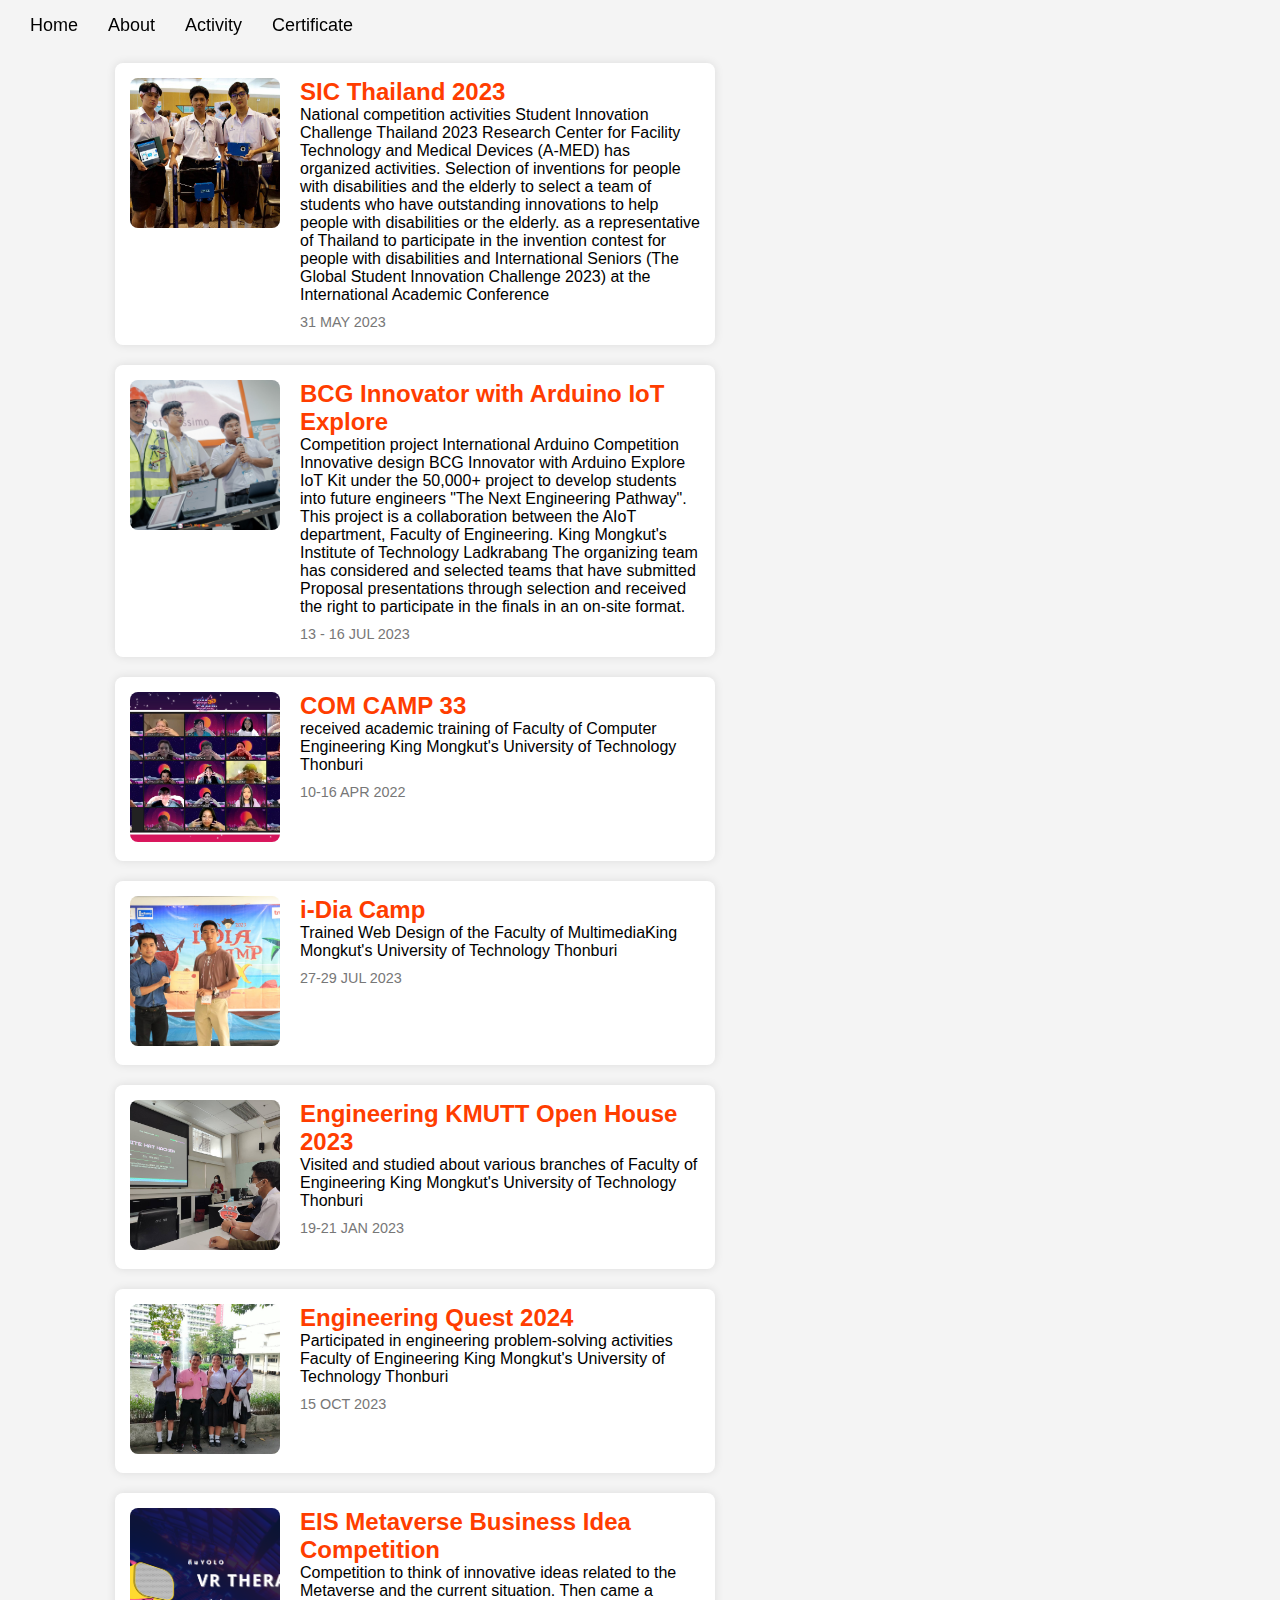
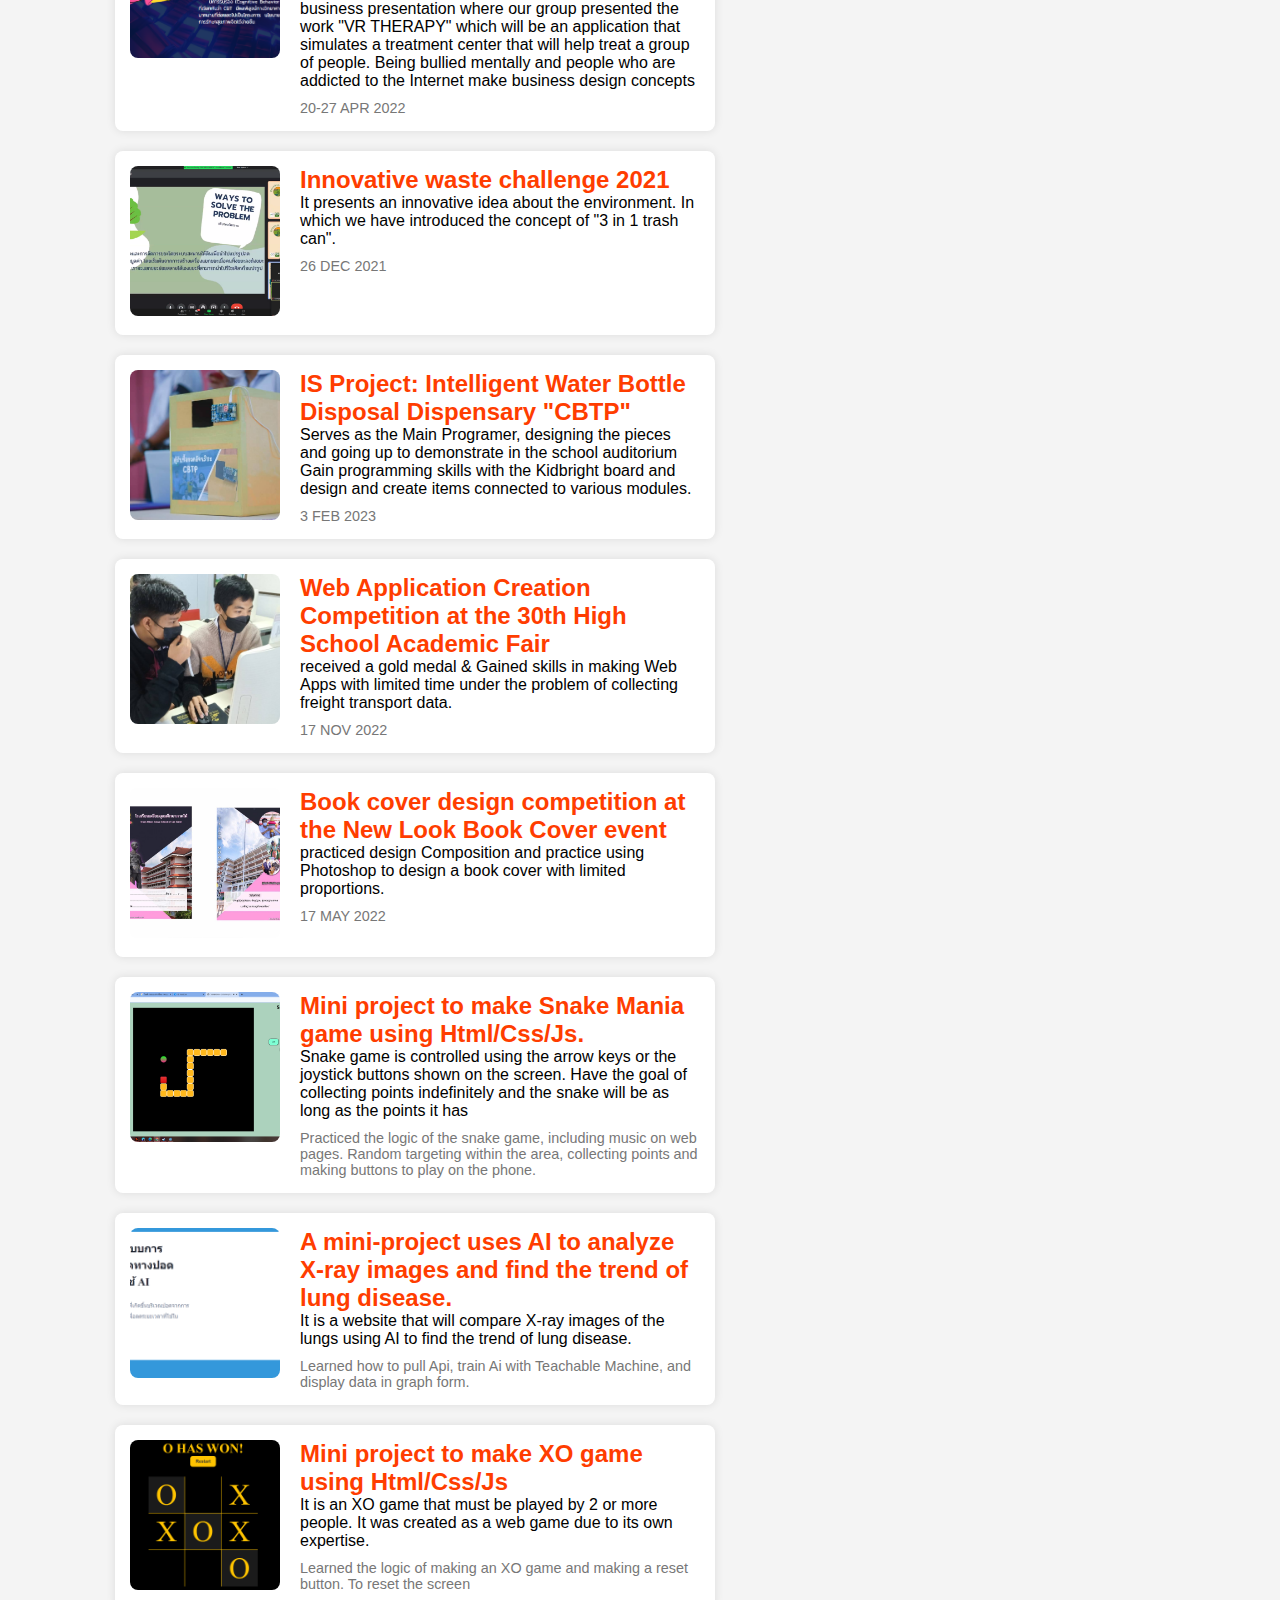
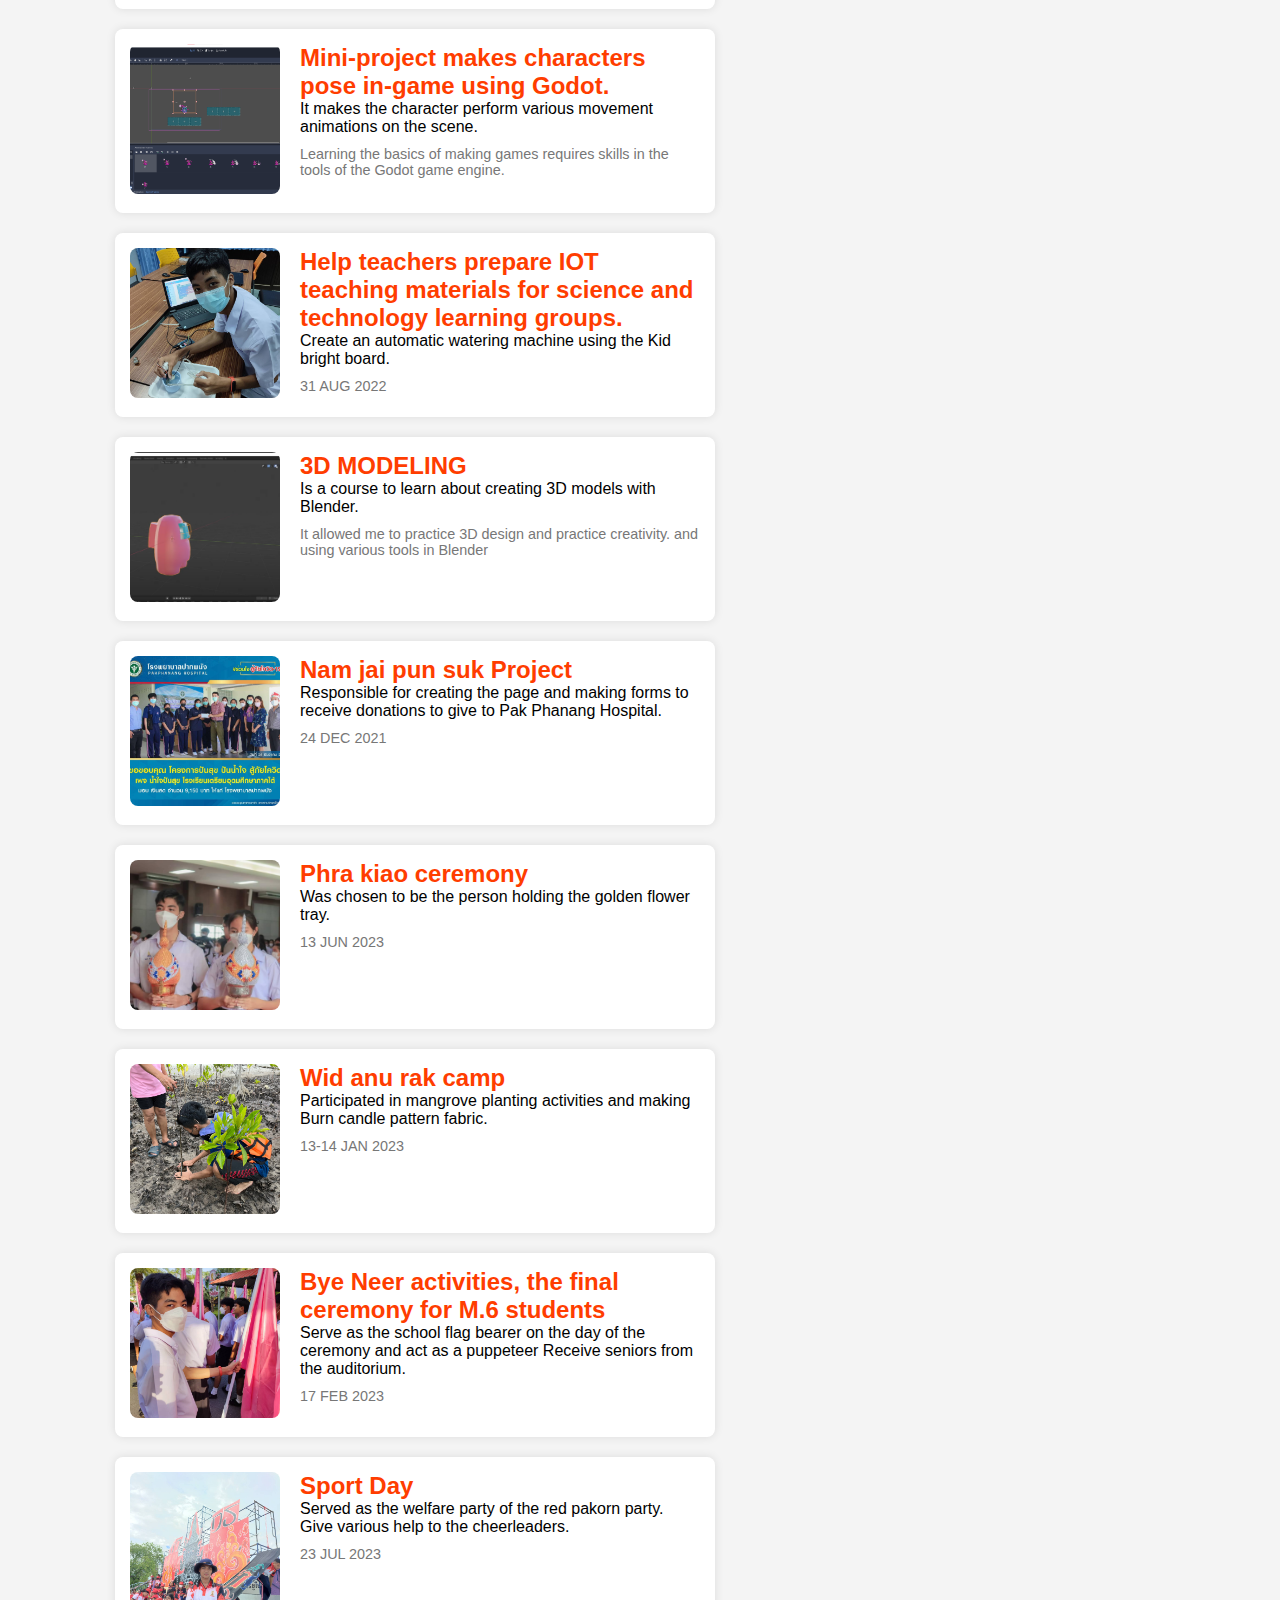
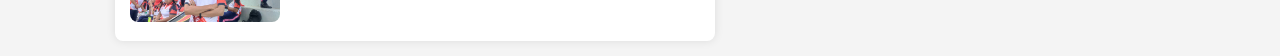
<file: activity.html>
<!DOCTYPE html>
<html lang="en">
<head>
    <meta charset="UTF-8">
    <meta name="viewport" content="width=device-width, initial-scale=1.0">
    <title>Certificate Section with Popup</title>
    <link rel="stylesheet" href="style.css">
</head>
<body>
    <div class="nav_bar">
        <ul id="navbar">
            <li><a href="index.html">Home</a></li>
            <li><a href="about.html">About</a></li>
            <li><a href="activity.html">Activity</a></li>
            <li><a href="certificate.html">Certificate</a></li>
        </ul>

    <div class="activity-section">
        <br>
        <div class="activity-list">

            <div class="activity-item">
                <div class="activity-image">
                    <img src="../sic1.jpg" alt="SIC2023" onclick="openPopup(0)">
                </div>
                <div class="activity-info">
                    <h2>SIC Thailand 2023</h2>
                    <p> National competition activities Student Innovation Challenge Thailand 2023 Research Center for Facility Technology and Medical Devices (A-MED) has organized activities. Selection of inventions for people with disabilities and the elderly to select a team of students who have outstanding innovations to help people with disabilities or the elderly. as a representative of Thailand to participate in the invention contest for people with disabilities and International Seniors (The Global Student Innovation Challenge 2023) at the International Academic Conference</p>
                    <span>31 MAY 2023</span>
                </div>
            </div>

            <div class="activity-item">
                <div class="activity-image">
                    <img src="../bcg1.jpg" alt="BCG Innovator" onclick="openPopup(1)">
                </div>
                <div class="activity-info">
                    <h2>BCG Innovator with Arduino IoT Explore</h2>
                    <p> Competition project International Arduino Competition Innovative design BCG Innovator with Arduino Explore IoT Kit under the 50,000+ project to develop students into future engineers "The Next Engineering Pathway". This project is a collaboration between the AIoT department, Faculty of Engineering. King Mongkut's Institute of Technology Ladkrabang The organizing team has considered and selected teams that have submitted Proposal presentations through selection and received the right to participate in the finals in an on-site format. </p>
                    <span>13 - 16 JUL 2023</span>
                </div>
            </div>

            <div class="activity-item">
                <div class="activity-image">
                    <img src="../com_1.jpg" alt="COM CAMP33" onclick="openPopup(2)">
                </div>
                <div class="activity-info">
                    <h2>COM CAMP 33</h2>
                    <p>received academic training of Faculty of Computer Engineering King Mongkut's University of Technology Thonburi</p>
                    <span>10-16 APR 2022</span>
                </div>
            </div>

            <!-- Activity Item 2 -->
            <div class="activity-item">
                <div class="activity-image">
                    <img src="../ii.jpg" alt="i-Dia Camp" onclick="openPopup(3)">
                </div>
                <div class="activity-info">
                    <h2>i-Dia Camp</h2>
                    <p>Trained Web Design of the Faculty of MultimediaKing Mongkut's University of Technology Thonburi</p>
                    <span>27-29 JUL 2023</span>
                </div>
            </div>

            <div class="activity-item">
                <div class="activity-image">
                    <img src="../open2.jpg" alt="Engineering KMUTT Open House 2023" onclick="openPopup(4)">
                </div>
                <div class="activity-info">
                    <h2>Engineering KMUTT Open House 2023</h2>
                    <p>Visited and studied about various branches of Faculty of Engineering King Mongkut's University of Technology Thonburi</p>
                    <span>19-21 JAN 2023</span>
                </div>
            </div>

            <div class="activity-item">
                <div class="activity-image">
                    <img src="../engi.jpg" alt="Engineering Quest 2024" onclick="openPopup(5)">
                </div>
                <div class="activity-info">
                    <h2>Engineering Quest 2024</h2>
                    <p>Participated in engineering problem-solving activities  Faculty of Engineering King Mongkut's University of Technology Thonburi</p>
                    <span>15 OCT 2023</span>
                </div>
            </div>

            <div class="activity-item">
                <div class="activity-image">
                    <img src="../vr.png" alt="EIS Metaverse Business Idea Competition" onclick="openPopup(6)">
                </div>
                <div class="activity-info">
                    <h2>EIS Metaverse Business Idea Competition</h2>
                    <p>Competition to think of innovative ideas related to the Metaverse and the current situation. Then came a business presentation where our group presented the work "VR THERAPY" which will be an application that simulates a treatment center that will help treat a group of people. Being bullied mentally and people who are addicted to the Internet make business design concepts</p>
                    <span>20-27 APR 2022</span>
                </div>
            </div>

            <div class="activity-item">
                <div class="activity-image">
                    <img src="../iw1.png" alt="Innovative waste challenge 2021" onclick="openPopup(7)">
                </div>
                <div class="activity-info">
                    <h2>Innovative waste challenge 2021</h2>
                    <p>It presents an innovative idea about the environment. In which we have introduced the concept of "3 in 1 trash can".</p>
                    <span>26 DEC 2021</span>
                </div>
            </div>

            <div class="activity-item">
                <div class="activity-image">
                    <img src="../is.jpg" alt="IS Project" onclick="openPopup(8)">
                </div>
                <div class="activity-info">
                    <h2>IS Project: Intelligent Water Bottle Disposal Dispensary "CBTP"</h2>
                    <p>Serves as the Main Programer, designing the pieces and going up to demonstrate in the school auditorium Gain programming skills with the Kidbright board and design and create items connected to various modules.</p>
                    <span>3 FEB 2023</span>
                </div>
            </div>

            <div class="activity-item">
                <div class="activity-image">
                    <img src="../ll.jpg" alt="Web Application" onclick="openPopup(9)">
                </div>
                <div class="activity-info">
                    <h2>Web Application Creation Competition at the 30th High School Academic Fair</h2>
                    <p>received a gold medal & Gained skills in making Web Apps with limited time under the problem of collecting freight transport data.</p>
                    <span>17 NOV 2022</span>
                </div>
            </div>

            <div class="activity-item">
                <div class="activity-image">
                    <img src="../book1.png" alt="Book cover design" onclick="openPopup(10)">
                </div>
                <div class="activity-info">
                    <h2>Book cover design competition at the New Look Book Cover event</h2>
                    <p>practiced design Composition and practice using Photoshop to design a book cover with limited proportions.</p>
                    <span>17 MAY 2022</span>
                </div>
            </div>

            <div class="activity-item">
                <div class="activity-image">
                    <img src="../snake.png" alt="Snake Mania" onclick="openPopup(11)">
                </div>
                <div class="activity-info">
                    <h2>Mini project to make Snake Mania game using Html/Css/Js.</h2>
                    <p>Snake game is controlled using the arrow keys or the joystick buttons shown on the screen. Have the goal of collecting points indefinitely and the snake will be as long as the points it has</p>
                    <span>Practiced the logic of the snake game, including music on web pages. Random targeting within the area, collecting points and making buttons to play on the phone.</span>
                </div>
            </div>

            <div class="activity-item">
                <div class="activity-image">
                    <img src="../ai1.png" alt="analyze X-ray images" onclick="openPopup(12)">
                </div>
                <div class="activity-info">
                    <h2>A mini-project uses AI to analyze X-ray images and find the trend of lung disease.</h2>
                    <p>It is a website that will compare X-ray images of the lungs using AI to find the trend of lung disease.</p>
                    <span>Learned how to pull Api, train Ai with Teachable Machine, and display data in graph form.</span>
                </div>
            </div>

            <div class="activity-item">
                <div class="activity-image">
                    <img src="../TTT1.png" alt=" XO game" onclick="openPopup(13)">
                </div>
                <div class="activity-info">
                    <h2>Mini project to make XO game using Html/Css/Js</h2>
                    <p>It is an XO game that must be played by 2 or more people. It was created as a web game due to its own expertise.</p>
                    <span>Learned the logic of making an XO game and making a reset button. To reset the screen</span>
                </div>
            </div>

            <div class="activity-item">
                <div class="activity-image">
                    <img src="../godot.png" alt="pose in-game using Godot" onclick="openPopup(14)">
                </div>
                <div class="activity-info">
                    <h2>Mini-project makes characters pose in-game using Godot.</h2>
                    <p>It makes the character perform various movement animations on the scene.</p>
                    <span>Learning the basics of making games requires skills in the tools of the Godot game engine.</span>
                </div>
            </div>

            <div class="activity-item">
                <div class="activity-image">
                    <img src="../iot2.jpg" alt="Help teachers prepare IOT" onclick="openPopup(15)">
                </div>
                <div class="activity-info">
                    <h2>Help teachers prepare IOT teaching materials for science and technology learning groups.</h2>
                    <p>Create an automatic watering machine using the Kid bright board.</p>
                    <span>31 AUG 2022</span>
                </div>
            </div>

            <div class="activity-item">
                <div class="activity-image">
                    <img src="../3D1.png" alt="creating 3D models" onclick="openPopup(16)">
                </div>
                <div class="activity-info">
                    <h2>3D MODELING</h2>
                    <p>Is a course to learn about creating 3D models with Blender.</p>
                    <span>It allowed me to practice 3D design and practice creativity. and using various tools in Blender</span>
                </div>
            </div>

            <div class="activity-item">
                <div class="activity-image">
                    <img src="../namjai.jpg" alt="Nam jai pun suk" onclick="openPopup(17)">
                </div>
                <div class="activity-info">
                    <h2>Nam jai pun suk Project</h2>
                    <p>Responsible for creating the page and making forms to receive donations to give to Pak Phanang Hospital.</p>
                    <span>24 DEC 2021</span>
                </div>
            </div>

            <div class="activity-item">
                <div class="activity-image">
                    <img src="../pha1.jpg" alt="Phra kiao ceremony img" onclick="openPopup(18)">
                </div>
                <div class="activity-info">
                    <h2>Phra kiao ceremony</h2>
                    <p>Was chosen to be the person holding the golden flower tray.</p>
                    <span>13 JUN 2023</span>
                </div>
            </div>

            <div class="activity-item">
                <div class="activity-image">
                    <img src="../wid1.jpg" alt="Wid anu rak camp img" onclick="openPopup(19)">
                </div>
                <div class="activity-info">
                    <h2>Wid anu rak camp</h2>
                    <p>Participated in mangrove planting activities and making Burn candle pattern fabric.</p>
                    <span>13-14 JAN 2023</span>
                </div>
            </div>

            <div class="activity-item">
                <div class="activity-image">
                    <img src="../bye2.jpg" alt="Bye neer img" onclick="openPopup(20)">
                </div>
                <div class="activity-info">
                    <h2>Bye Neer activities, the final ceremony for M.6 students</h2>
                    <p>Serve as the school flag bearer on the day of the ceremony and act as a puppeteer Receive seniors from the auditorium.</p>
                    <span>17 FEB 2023</span>
                </div>
            </div>

            <div class="activity-item">
                <div class="activity-image">
                    <img src="../sport.jpg" alt="SportD img" onclick="openPopup(21)">
                </div>
                <div class="activity-info">
                    <h2>Sport Day</h2>
                    <p>Served as the welfare party of the red pakorn party. Give various help to the cheerleaders.</p>
                    <span>23 JUL 2023</span>
                </div>
            </div>

        </div>
    </div>

    <!-- NOTE TO TA : this part will create big img on the screen -->
    <div id="popup" class="popup">
        <span class="close" onclick="closePopup()">&times;</span>
        <img class="popup-content" id="popup-img">
        <a class="prev" onclick="changeSlide(-1)">&#10094;</a>
        <a class="next" onclick="changeSlide(1)">&#10095;</a>
    </div>

    <script src="app.js"></script>
</body>
</html>
</file>
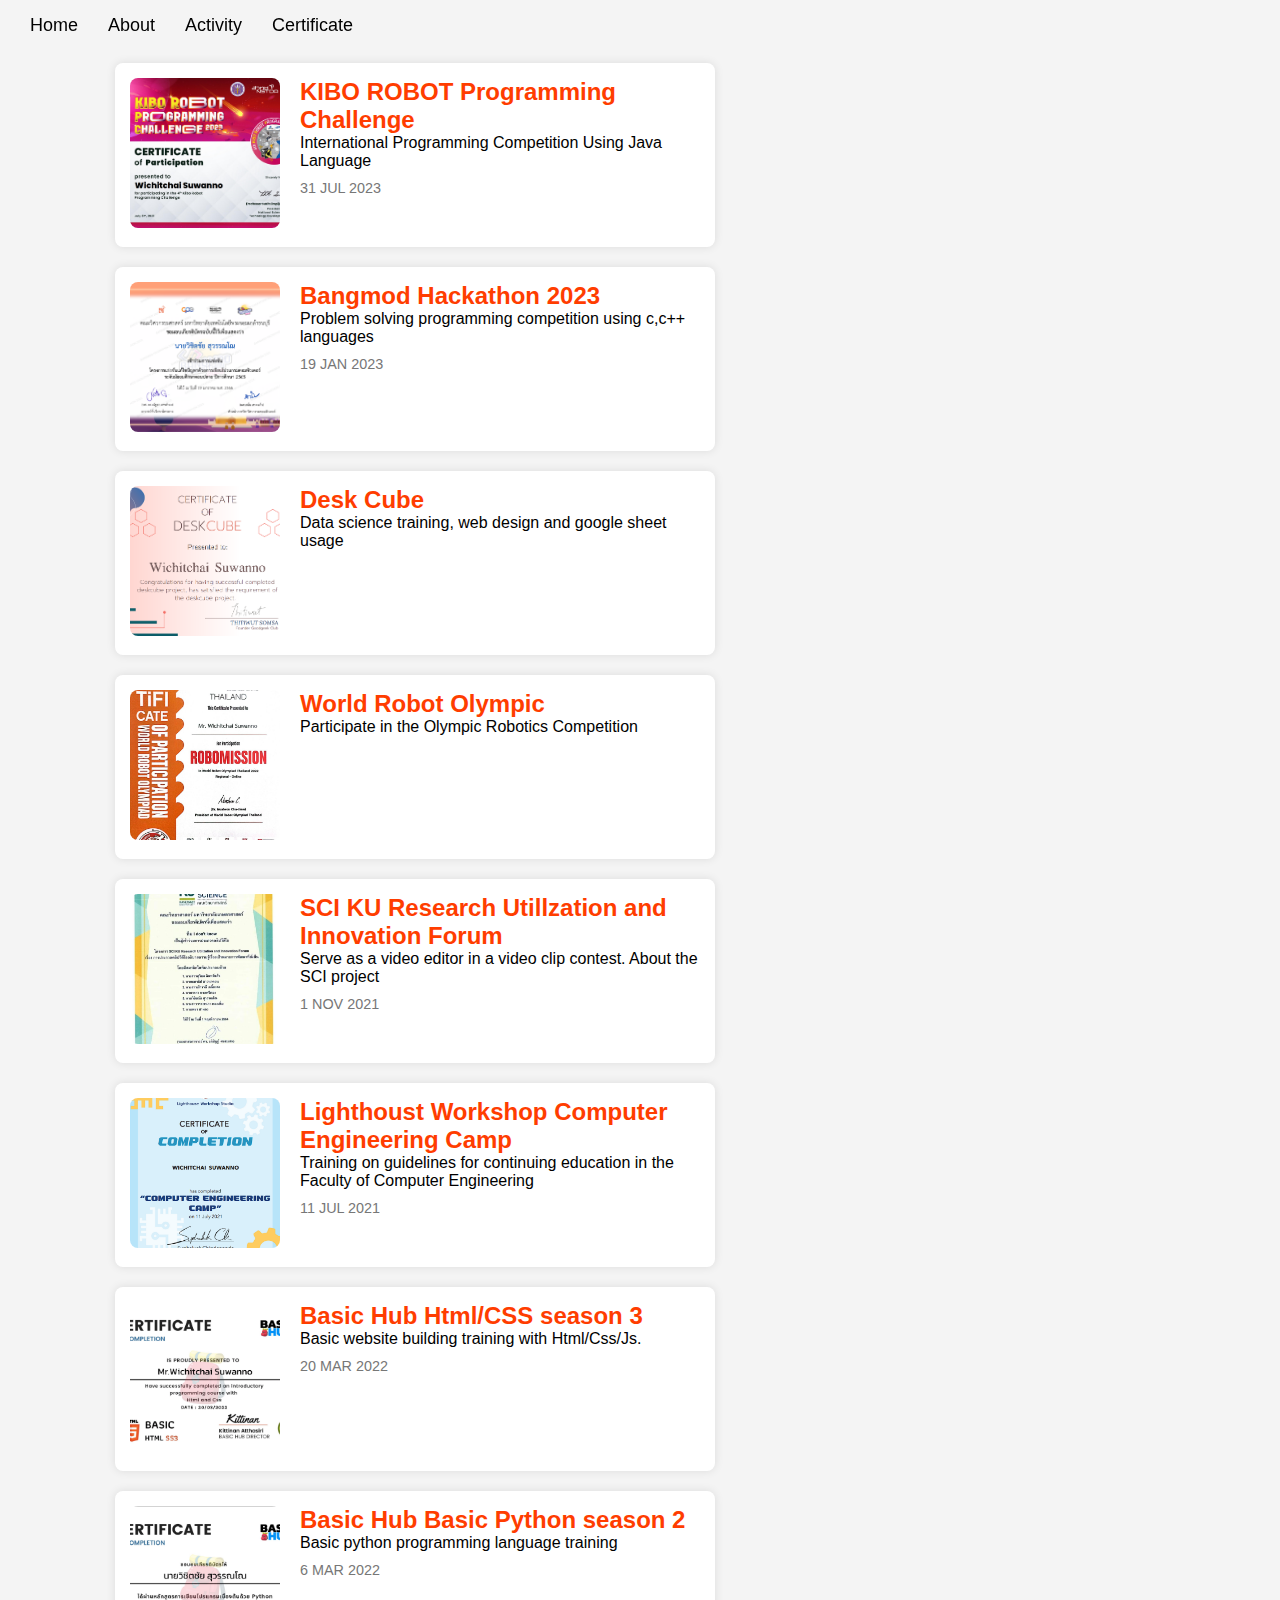
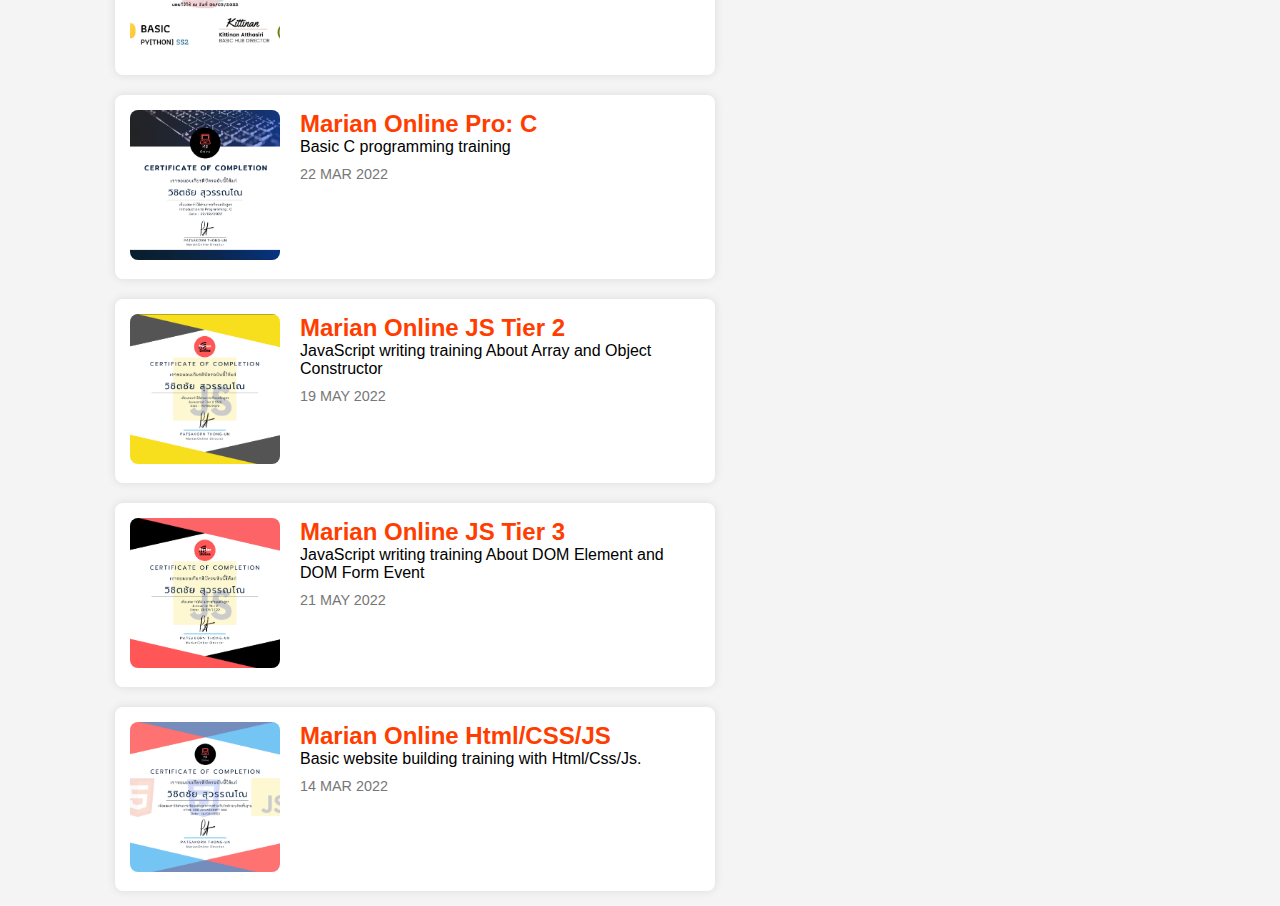
<file: certificate.html>
<!DOCTYPE html>
<html lang="en">
<head>
    <meta charset="UTF-8">
    <meta name="viewport" content="width=device-width, initial-scale=1.0">
    <title>Activity Section with Slideshow</title>
    <link rel="stylesheet" href="../style.css">
</head>
<body>
    <div class="nav_bar" id="navbar">
        <ul>
            <li><a href="index.html">Home</a></li>
            <li><a href="about.html">About</a></li>
            <li><a href="activity.html">Activity</a></li>
            <li><a href="certificate.html">Certificate</a></li>
        </ul>

    <div class="activity-section">
        <br>
        <div class="activity-list">

            <div class="activity-item">
                <div class="activity-image">
                    <img src="../ipc.png" alt="KIBO" onclick="openPopup(22)">
                </div>
                <div class="activity-info">
                    <h2>KIBO ROBOT Programming Challenge </h2>
                    <p>International Programming Competition Using Java Language</p>
                    <span>31 JUL 2023</span>
                </div>
            </div>

            <div class="activity-item">
                <div class="activity-image">
                    <img src="../hack.png" alt="BCG Innovator" onclick="openPopup(23)">
                </div>
                <div class="activity-info">
                    <h2>Bangmod Hackathon 2023</h2>
                    <p> Problem solving programming competition using c,c++ languages</p>
                    <span>19 JAN 2023</span>
                </div>
            </div>

            <div class="activity-item">
                <div class="activity-image">
                    <img src="../dd.png" alt="Desk Cube" onclick="openPopup(24)">
                </div>
                <div class="activity-info">
                    <h2>Desk Cube</h2>
                    <p>Data science training, web design and google sheet usage</p>
                    <span></span>
                </div>
            </div>

            <div class="activity-item">
                <div class="activity-image">
                    <img src="../add.jpg" alt="WRO" onclick="openPopup(25)">
                </div>
                <div class="activity-info">
                    <h2>World Robot Olympic</h2>
                    <p>Participate in the Olympic Robotics Competition</p>
                    <span></span>
                </div>
            </div>

            <div class="activity-item">
                <div class="activity-image">
                    <img src="../KU.png" alt="SCI KU" onclick="openPopup(26)">
                </div>
                <div class="activity-info">
                    <h2>SCI KU Research Utillzation and Innovation Forum</h2>
                    <p>Serve as a video editor in a video clip contest. About the SCI project</p>
                    <span>1 NOV 2021</span>
                </div>
            </div>

            <div class="activity-item">
                <div class="activity-image">
                    <img src="../cc.png" alt="LIGHT HOUSE" onclick="openPopup(27)">
                </div>
                <div class="activity-info">
                    <h2>Lighthoust Workshop Computer Engineering Camp</h2>
                    <p>Training on guidelines for continuing education in the Faculty of Computer Engineering</p>
                    <span>11 JUL 2021</span>
                </div>
            </div>

            <div class="activity-item">
                <div class="activity-image">
                    <img src="../as.png" alt="BASIC HTMI/CSS" onclick="openPopup(28)">
                </div>
                <div class="activity-info">
                    <h2>Basic Hub Html/CSS season 3</h2>
                    <p>Basic website building training with Html/Css/Js.</p>
                    <span>20 MAR 2022</span>
                </div>
            </div>

            <div class="activity-item">
                <div class="activity-image">
                    <img src="../imagepy.png" alt="BASIC PY" onclick="openPopup(29)">
                </div>
                <div class="activity-info">
                    <h2>Basic Hub Basic Python season 2</h2>
                    <p>Basic python programming language training</p>
                    <span>6 MAR 2022</span>
                </div>
            </div>

            <div class="activity-item">
                <div class="activity-image">
                    <img src="../v.png" alt="MR C" onclick="openPopup(30)">
                </div>
                <div class="activity-info">
                    <h2>Marian Online Pro: C</h2>
                    <p>Basic C programming training</p>
                    <span>22 MAR 2022</span>
                </div>
            </div>

            <div class="activity-item">
                <div class="activity-image">
                    <img src="../imagea.png" alt="MR JS2" onclick="openPopup(31)">
                </div>
                <div class="activity-info">
                    <h2>Marian Online JS Tier 2</h2>
                    <p>JavaScript writing training About Array and Object Constructor</p>
                    <span>19 MAY 2022</span>
                </div>
            </div>

            <div class="activity-item">
                <div class="activity-image">
                    <img src="../b.png" alt="MR JS3" onclick="openPopup(32)">
                </div>
                <div class="activity-info">
                    <h2>Marian Online JS Tier 3</h2>
                    <p>JavaScript writing training About DOM Element and DOM Form Event</p>
                    <span>21 MAY 2022</span>
                </div>
            </div>

            <div class="activity-item">
                <div class="activity-image">
                    <img src="../c.png" alt="MR HTML/CSS/JS" onclick="openPopup(33)">
                </div>
                <div class="activity-info">
                    <h2>Marian Online Html/CSS/JS</h2>
                    <p>Basic website building training with Html/Css/Js.</p>
                    <span>14 MAR 2022</span>
                </div>
            </div>

    </div>

    <div id="popup" class="popup">
        <span class="close" onclick="closePopup()">&times;</span>
        <img class="popup-content" id="popup-img">
    </div>

    <script src="app.js"></script>
</body>
</html>
</file>
<file: style.css>
@import url('https://cdn-uicons.flaticon.com/2.6.0/uicons-brands/css/uicons-brands.css');

* {
    margin: 0;
    padding: 0;
    box-sizing: border-box;
    font-family: 'Arial', sans-serif;
}

body {
    background-color: #f4f4f4;
    display: flex;
    flex-direction: column;
    min-height: 100vh;
}

.nav_bar {
    padding: 15px;
}

.nav_bar ul {
    position: fixed;
    width: 100%; 
    z-index: 1000; 
    display: flex;
    justify-content: left;
    list-style-type: none;
}

.nav_bar ul li a{
    margin: 0 15px;
    color: rgb(0, 0, 0);
    font-size: 18px;
    cursor: pointer;
    text-decoration: none;  
}

.nav_bar ul li a:hover {
    color: #f2c94c;
    transition: color 0.3s;
}

.content {
    display: flex;
    justify-content: space-between;
    align-items: center;
    padding: 20px;
    background-color: #f2f2f2;
    margin: 20px;
    box-shadow: 0 2px 5px rgba(0, 0, 0, 0.1);
}

.header {
    width: 60%; /* ปรับขนาดเพื่อให้พอดีกับหน้าเว็บ */
    text-align: left;
}

.header p {
    padding-right: 180px;
}

.header button {
    background: linear-gradient(135deg, #f2c94c, #f2994a); 
    color: white;
    border: none;
    border-radius: 30px;
    padding: 12px 24px;
    margin: 10px;
    cursor: pointer;
    font-size: 16px;
    font-weight: bold;
    box-shadow: 0 4px 8px rgba(0, 0, 0, 0.2);
    transition: transform 0.2s, box-shadow 0.2s;
}

.header button:hover {
    transform: translateY(-3px);
    box-shadow: 0 8px 16px rgba(0, 0, 0, 0.3);
    background: linear-gradient(135deg, #f2994a, #eb5757);
}

.header button:active {
    transform: translateY(0); 
    box-shadow: 0 4px 8px rgba(0, 0, 0, 0.2);
}

.header button a {
    text-decoration: none;
    color: #fff;
}

.aside {
    width: 35%;
    text-align: center;
}

.aside img {
    width: 100%;
    height: auto;
    max-width: 300px;
    margin: 0 auto;
    border-radius: 90%;
}

.footer {
    color: white;
    text-align: right;
    padding: 20px 0;
    margin-right: 250px;
}

.footer a {
    color: rgb(0, 0, 0);
    text-decoration: none;
    width: 30px;
}

.footer i:hover {
    color: #f2c94c  ;
    transition: color 0.3s, box-shadow 0.2s;
}

.footer a i {
    margin-left:10px ;
    font-size: 30px;
    width: 30px;
    height: 30px;
    margin-top: 10px
}

.activity-section{
    margin-left: 100px;
    margin-top: 30px;
}

.activity-list {
    display: flex;
    flex-wrap: wrap;
    gap: 20px;
}

.activity-item {
    background-color: #fff;
    padding: 15px;
    border-radius: 8px;
    box-shadow: 0 0 10px rgba(0, 0, 0, 0.1);
    display: flex;
    flex-direction: row;
    width: 100%;
    max-width: 600px;
}

.activity-image img {
    width: 150px;
    height: 150px;
    border-radius: 8px;
    cursor: pointer;
    object-fit: cover;
    transition: transform 0.2s, box-shadow 0.2s;
}

.activity-image img:hover {
    transform: translateY(-3px);
    box-shadow: 0 8px 16px #000000;
}

.activity-image img:active {
    transform: translateY(0);
    box-shadow: 0 4px 8px #000000;
}

.activity-info {
    margin-left: 20px;
}

.activity-info h2 {
    color: #ff3d00;
}

.activity-info span {
    display: block;
    margin-top: 10px;
    font-size: 0.9rem;
    color: #777;
}

.popup {
    display: none;
    position: fixed;
    z-index: 999;
    left: 0;
    top: 0;
    width: 100%;
    height: 100%;
    background-color: rgba(0, 0, 0, 0.8);
    justify-content: center;
    align-items: center;
}

.popup-content {
    max-width: 80%;
    max-height: 80%;
}

.popup .close {
    position: absolute;
    top: 20px;
    right: 40px;
    color: #fff;
    font-size: 40px;
    cursor: pointer;
}

.prev, .next {
    cursor: pointer;
    position: absolute;
    top: 50%;
    width: auto;
    margin-top: -22px;
    padding: 16px;
    color: white;
    font-weight: bold;
    font-size: 30px;
    user-select: none;
    transition: 0.6s ease;
}

.prev {
    left: 20px;
}

.next {
    right: 20px;
}

.prev:hover, .next:hover {
    background-color: rgba(0,0,0,0.8);
}
</file>
